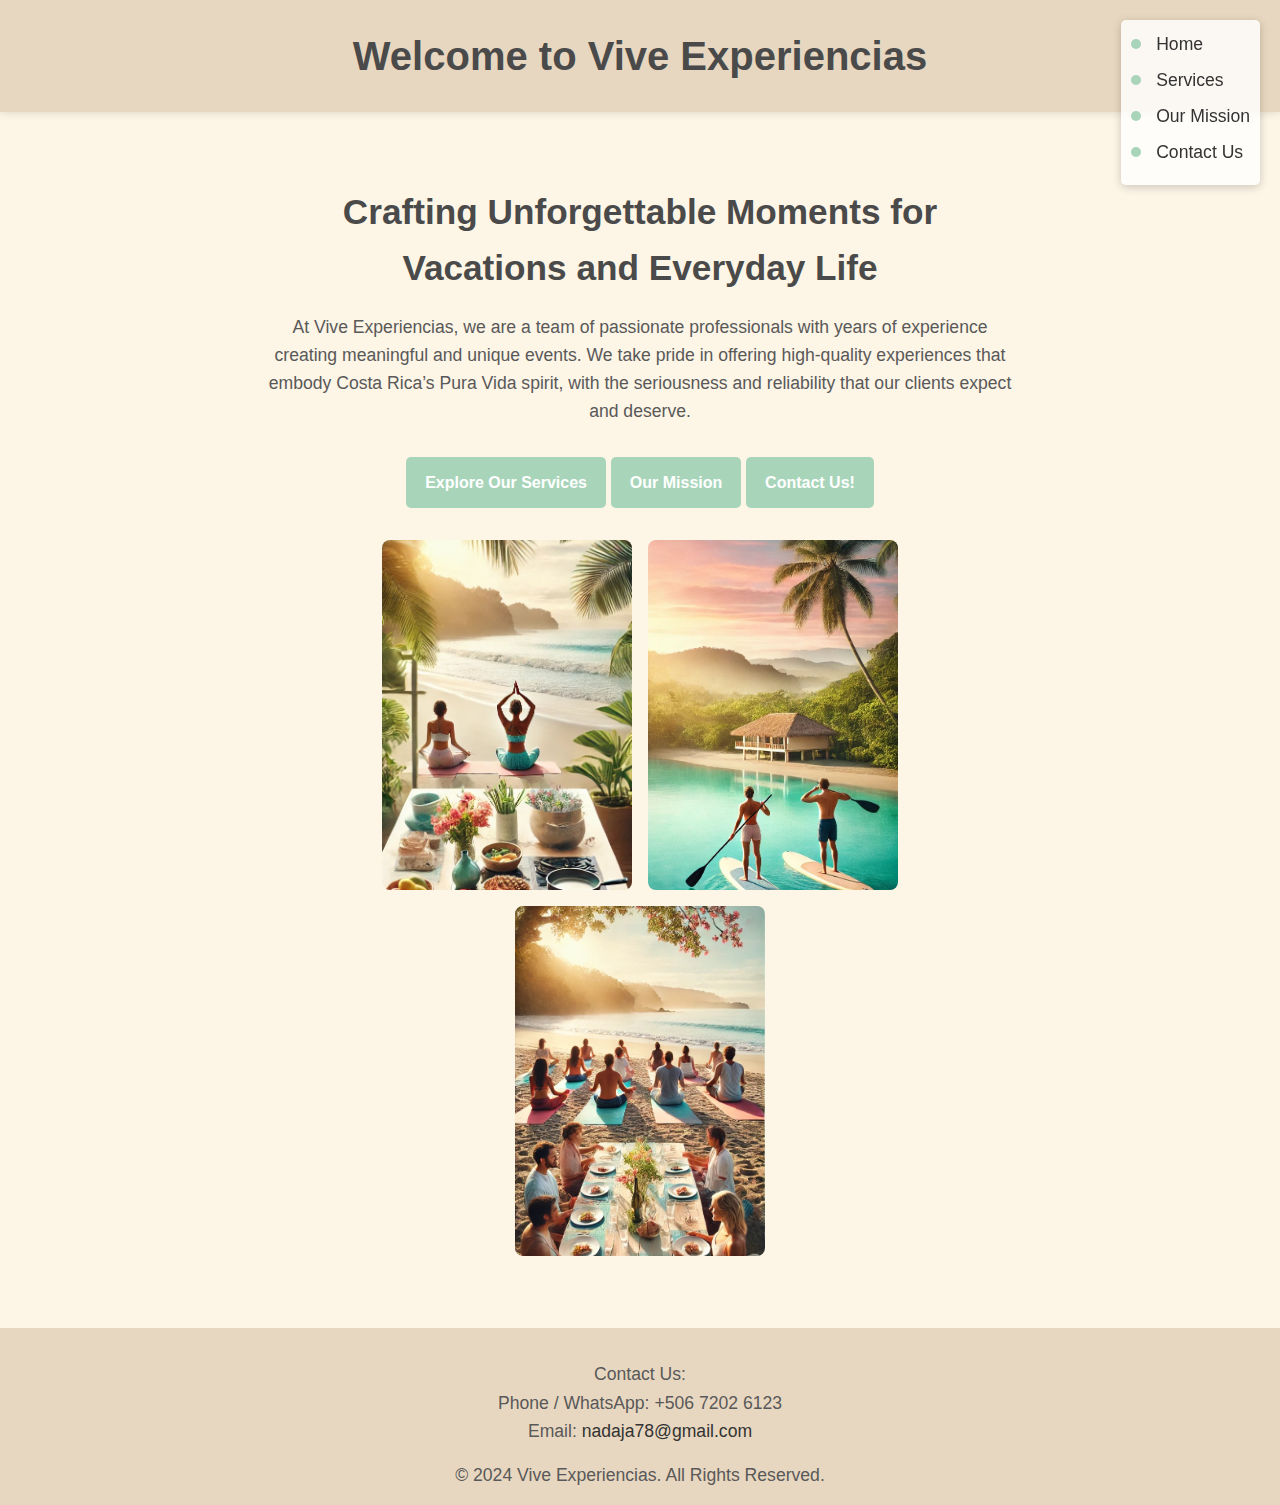
<file: index.html>
<!DOCTYPE html>
<html lang="en">
<head>
    <meta charset="UTF-8">
    <meta name="viewport" content="width=device-width, initial-scale=1.0">
    <title>Vive Experiencias - Crafting Unforgettable Moments</title>
    <link rel="stylesheet" href="style.css">
</head>
<body>

    <div class="jungle-overlay"></div>

    <header>
        <h1>Welcome to Vive Experiencias</h1>
    </header>

    <div class="container">
        <h2>Crafting Unforgettable Moments for Vacations and Everyday Life</h2>
        <p class="intro">At Vive Experiencias, we are a team of passionate professionals with years of experience creating meaningful and unique events. We take pride in offering high-quality experiences that embody Costa Rica’s Pura Vida spirit, with the seriousness and reliability that our clients expect and deserve.</p>
        
        <div class="button-container">
            <a href="services.html" class="section-link">Explore Our Services</a>
            <a href="mission.html" class="section-link">Our Mission</a>
            <a href="contact.html" class="section-link">Contact Us!</a> 
        </div>

        <div class="image-gallery">
            <img src="images/dsadawd.jpg" alt="Event Experience 1">
            <img src="images/dsddsdds.jpg" alt="Event Experience 2">
            <img src="images/dwdw.jpg" alt="Event Experience 3">
        </div>
    </div>

    <nav class="floating-menu">
        <ul>
            <li><a href="index.html">Home</a></li>
            <li><a href="services.html">Services</a></li>
            <li><a href="mission.html">Our Mission</a></li>
            <li><a href="contact.html">Contact Us</a></li>
        </ul>
    </nav>

    <footer>
        <p>Contact Us:<br>
            Phone / WhatsApp: +506 7202 6123<br>
            Email: <a href="mailto:nadaja78@gmail.com">nadaja78@gmail.com</a>
        </p>
        <p>&copy; 2024 Vive Experiencias. All Rights Reserved.</p>
    </footer>

    <script>
        window.addEventListener("load", () => {
            document.querySelector(".jungle-overlay").classList.add("move-overlay");
            
            // Optional: Remove overlay after animation to show content fully
            setTimeout(() => {
                document.querySelector(".jungle-overlay").style.display = "none";
                document.body.style.overflow = "auto"; // Restore scrolling after animation
            }, 1500); // Adjust timing to match CSS animation duration
        });
    </script>

</body>
</html>
</file>
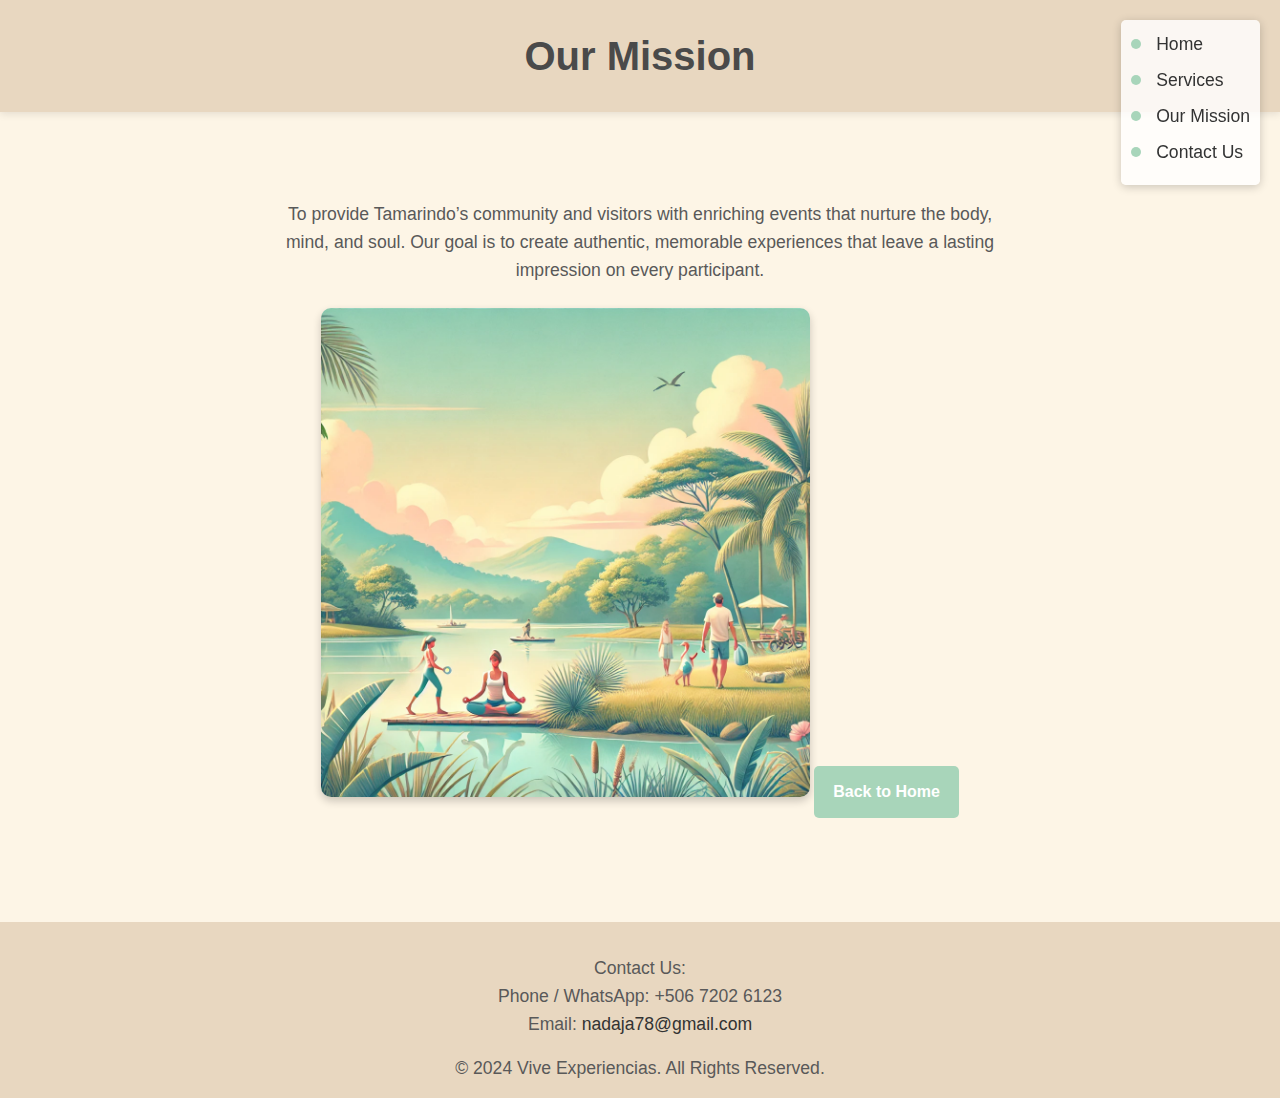
<file: mission.html>
<!DOCTYPE html>
<html lang="en">
<head>
    <meta charset="UTF-8">
    <meta name="viewport" content="width=device-width, initial-scale=1.0">
    <title>Our Mission - Vive Experiencias</title>
    <link rel="stylesheet" href="style.css">
    
</head>
<body>
    <div class="jungle-overlay"></div>
    <header>
        <h1>Our Mission</h1>
    </header>
<div class="container">
    <p>To provide Tamarindo’s community and visitors with enriching events that nurture the body, mind, and soul. Our goal is to create authentic, memorable experiences that leave a lasting impression on every participant.</p>
    <img src="images/DALL·E 2024-10-27 21.13.16 - A tranquil and inviting scene in Costa Rica featuring soft pastel tones. Display a serene landscape with lush tropical greenery, gentle hills in the b.webp" alt="Our Mission at Vive Experiencias" class="mission-img">
    <a href="index.html" class="back-link">Back to Home</a>
</div>

<nav class="floating-menu">
    <ul>
        <li><a href="index.html">Home</a></li>
        <li><a href="services.html">Services</a></li>
        <li><a href="mission.html">Our Mission</a></li>
        <li><a href="contact.html">Contact Us</a></li>
    </ul>
</nav>

<footer>
    <p>Contact Us:<br>
       Phone / WhatsApp: +506 7202 6123<br>
       Email: <a href="mailto:nadaja78@gmail.com">nadaja78@gmail.com</a>
    </p>
    <p>&copy; 2024 Vive Experiencias. All Rights Reserved.</p>
</footer>

<script>
    window.addEventListener("load", () => {
        document.querySelector(".jungle-overlay").classList.add("move-overlay");
        
        // Optional: Remove overlay after animation to show content fully
        setTimeout(() => {
            document.querySelector(".jungle-overlay").style.display = "none";
            document.body.style.overflow = "auto"; // Restore scrolling after animation
        }, 1500); // Adjust timing to match CSS animation duration
    });
</script>

</body>
</html>
</file>
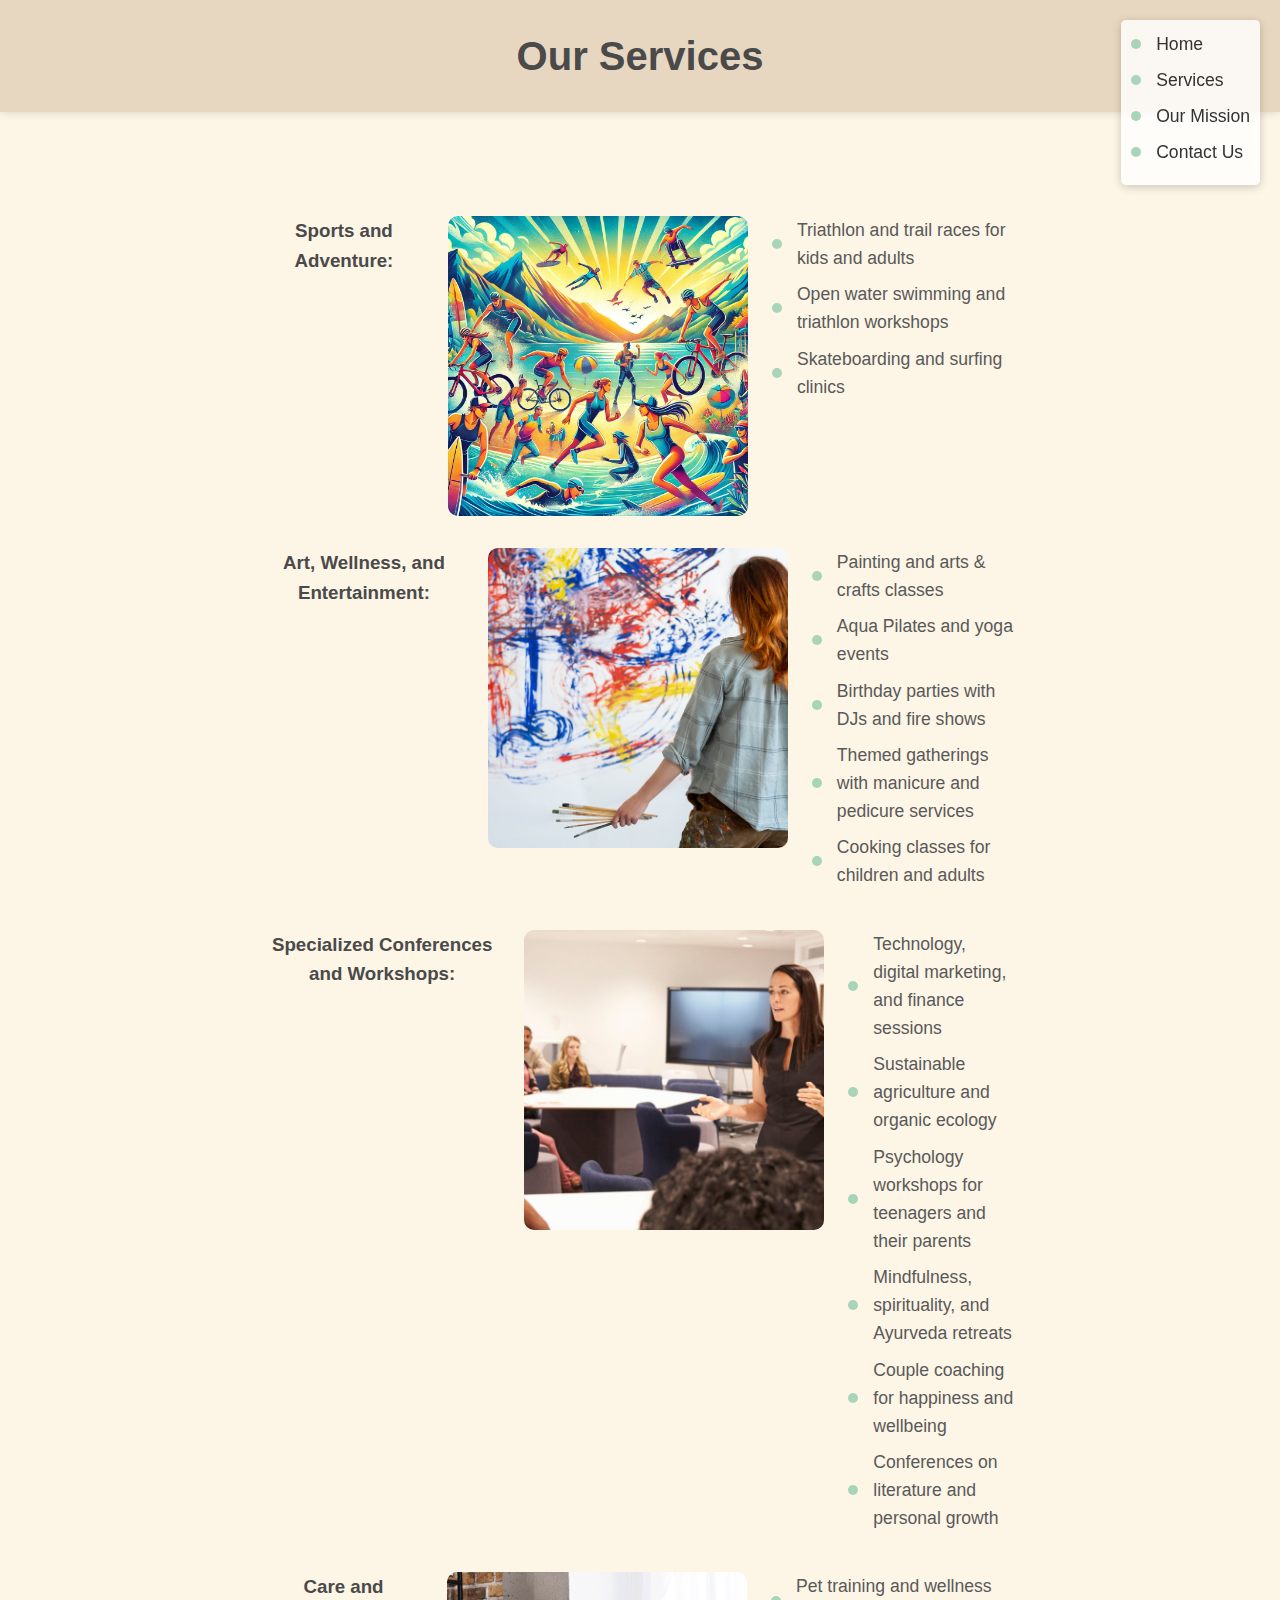
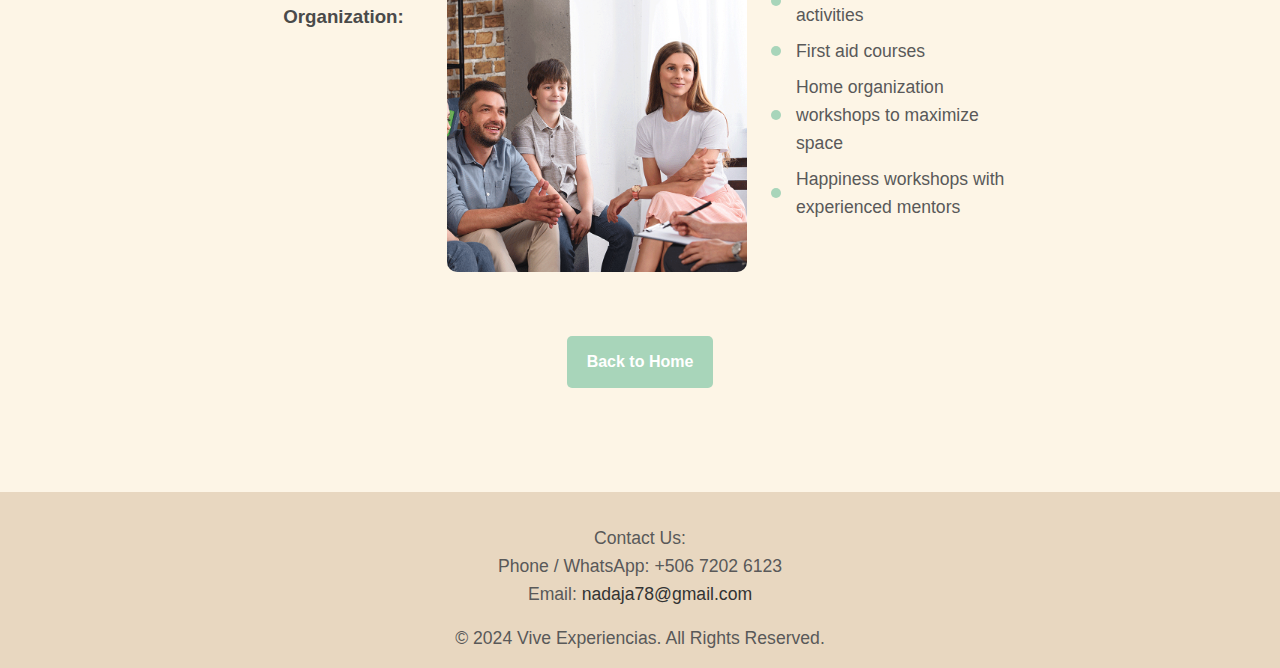
<file: services.html>
<!DOCTYPE html>
<html lang="en">
<head>
    <meta charset="UTF-8">
    <meta name="viewport" content="width=device-width, initial-scale=1.0">
    <title>Our Services - Vive Experiencias</title>
    <link rel="stylesheet" href="style.css"> <!-- Ensure this points to your CSS file -->
    
</head>
<body>
    <div class="jungle-overlay"></div>

    
    <header>
        <h1>Our Services</h1>
    </header>
<div class="container">
  

    <div class="service-category">
        <h3>Sports and Adventure:</h3>
        <div class="service-content">
            <img src="images/DALL·E 2024-10-27 21.45.17 - A vibrant and dynamic illustration representing sports and adventure activities. The image includes diverse individuals engaged in various outdoor spo.webp" alt="Sports and Adventure" class="section-image">
            <ul>
                <li>Triathlon and trail races for kids and adults</li>
                <li>Open water swimming and triathlon workshops</li>
                <li>Skateboarding and surfing clinics</li>
            </li>
        </ul>
        </div>
    </div>
    
    <div class="service-category">
        <h3>Art, Wellness, and Entertainment:</h3>
        <div class="service-content">
            <img src="images/af5401_d6753b1b130146faab813c4fa4d70604~mv2.webp" alt="Art, Wellness, and Entertainment" class="section-image">
            <ul>
                <li>Painting and arts & crafts classes</li>
                <li>Aqua Pilates and yoga events</li>
                <li>Birthday parties with DJs and fire shows</li>
                <li>Themed gatherings with manicure and pedicure services</li>
                <li>Cooking classes for children and adults</li>
            </ul>
        </div>
    </div>
    
    <div class="service-category">
        <h3>Specialized Conferences and Workshops:</h3>
        <div class="service-content">
            <img src="images/conferences-events-banner@2x-scaled-e1652808678149.jpg" alt="Specialized Conferences and Workshops" class="section-image">
            <ul>
                <li>Technology, digital marketing, and finance sessions</li>
                <li>Sustainable agriculture and organic ecology</li>
                <li>Psychology workshops for teenagers and their parents</li>
                <li>Mindfulness, spirituality, and Ayurveda retreats</li>
                <li>Couple coaching for happiness and wellbeing</li>
                <li>Conferences on literature and personal growth</li>
            </ul>
        </div>
    </div>
    
    <div class="service-category">
        <h3>Care and Organization:</h3>
        <div class="service-content">
            <img src="images/Reasons-for-Family-Counseling-and-Its-Benefits.webp" alt="Care and Organization" class="section-image">
            <ul>
                <li>Pet training and wellness activities</li>
                <li>First aid courses</li>
                <li>Home organization workshops to maximize space</li>
                <li>Happiness workshops with experienced mentors</li>
            </ul>
        </div>
    </div>

   
    <a href="index.html" class="back-link">Back to Home</a>
</div>

<nav class="floating-menu">
    <ul>
        <li><a href="index.html">Home</a></li>
        <li><a href="services.html">Services</a></li>
        <li><a href="mission.html">Our Mission</a></li>
        <li><a href="contact.html">Contact Us</a></li>
    </ul>
</nav>


<footer>
    <p>Contact Us:<br>
       Phone / WhatsApp: +506 7202 6123<br>
       Email: <a href="mailto:nadaja78@gmail.com">nadaja78@gmail.com</a>
    </p>
    <p>&copy; 2024 Vive Experiencias. All Rights Reserved.</p>
</footer>

<script>
    window.addEventListener("load", () => {
        document.querySelector(".jungle-overlay").classList.add("move-overlay");
        
        // Optional: Remove overlay after animation to show content fully
        setTimeout(() => {
            document.querySelector(".jungle-overlay").style.display = "none";
            document.body.style.overflow = "auto"; // Restore scrolling after animation
        }, 1500); // Adjust timing to match CSS animation duration
    });
</script>

</body>
</html>
</file>
<file: style.css>
/* Basic Reset */
* {
    margin: 0;
    padding: 0;
    box-sizing: border-box;
}

body {
    font-family: Arial, sans-serif;
    background-color: #fdf5e6; /* Consider changing to #fefaf1 if you prefer */
    color: #333;
    line-height: 1.6;
    display: flex;
    flex-direction: column;
    min-height: 100vh;
    
}

header {
    background-color: #e8d7c0;
    padding: 1.5rem;
    text-align: center;
    box-shadow: 0px 2px 8px rgba(0, 0, 0, 0.1);
}

h1 {
    font-size: 2.5rem;
    color: #4a4a4a;
}

.container {
    max-width: 800px; /* Adjust to 900px if you want uniformity across pages */
    margin: 3rem auto; /* Adjust margin for spacing */
    padding: 1.5rem;
    text-align: center;
}

.intro {
    font-size: 1.1rem;
    color: #595959;
    margin-bottom: 2rem;
}

h2 {
    color: #4a4a4a;
    font-size: 2.2rem;
}

p {
    font-size: 1.1rem;
    color: #595959;
    margin-top: 1rem;
}

.section-link {
    display: inline-block;
    padding: 0.8rem 1.2rem;
    background-color: #a8d5ba;
    color: white;
    font-weight: bold;
    border-radius: 5px;
    cursor: pointer;
    text-decoration: none;
    transition: background-color 0.3s;
}

.section-link:hover {
    background-color: #91c7a3;
    transform: scale(1.05);
    opacity: 0.9;
}

.image-gallery {
    display: flex;
    justify-content: center;
    gap: 1rem;
    flex-wrap: wrap;
    margin-top: 2rem;
}

/* Set images to a vertical aspect ratio */
.image-gallery img {
    width: 100%; /* Make images responsive */
    max-width: 250px; /* Set a narrower width */
    height: 350px; /* Increase height to create a vertical style */
    object-fit: cover; /* Keeps image centered while cropping */
    border-radius: 8px;
    transition: transform 0.3s, opacity 0.3s;
}

.image-gallery img:hover {
    transform: scale(1.05);
    opacity: 0.9;
}

/* For smaller screens */
@media (max-width: 768px) {
    .image-gallery img {
        max-width: 100%;
        height: auto; /* Allow full image to show on smaller screens */
    }
}

.jungle-overlay {
    position: fixed;
    top: 0;
    left: 0;
    width: 100vw;
    height: 100vh;
    background-image: url('images/top-view-leaves-background-removebg-preview.png'); /* Replace with your image path */
    background-size: cover;
    background-position: center;
    z-index: 10; /* Ensures overlay is above content initially */
    pointer-events: none;
    transition: transform 1s ease, opacity 1.5s ease;
}

/* Animate overlay to move outward */
.move-overlay {
    transform: scale(1.5); /* Adjust scale for desired effect */
    opacity: 0;
}

footer {
    background-color: #e8d7c0;
    color: #333;
    padding: 1rem;
    text-align: center;
    margin-top: auto;
    font-size: 0.9rem;
}

a {
    color: #333;
    text-decoration: none;
}

a:hover {
    text-decoration: underline;
}

/* Mission image styles */
.mission-img {
    width: 65%; /* Makes the image smaller */
    height: auto;
    border-radius: 10px;
    margin-top: 1.5rem;
    box-shadow: 0px 4px 8px rgba(0, 0, 0, 0.2);
    transition: transform 0.3s ease, box-shadow 0.3s ease; /* Smooth transition */
}

/* Scale up and add shadow on hover */
.mission-img:hover {
    transform: scale(1.05); /* Slightly enlarges image on hover */
    box-shadow: 0px 8px 16px rgba(0, 0, 0, 0.3); /* Increases shadow */
}

.back-link {
    display: inline-block;
    margin-top: 2rem;
    margin-bottom: 2rem; /* Added bottom margin for spacing */
    padding: 0.8rem 1.2rem;
    background-color: #a8d5ba;
    color: white;
    font-weight: bold;
    border-radius: 5px;
    text-decoration: none;
    transition: background-color 0.3s;
}

.back-link:hover {
    transform: scale(1.05); /* Slightly enlarges image on hover */
    box-shadow: 0px 8px 16px rgba(0, 0, 0, 0.3); /* Increases shadow */
}

/* Styles for circles in list items */
ul {
    list-style-type: none; /* Remove default list bullets */
    padding: 0; 
    text-align: left; 
    margin: 0; 
}

li {
    font-size: 1.1rem; 
    color: #595959; 
    margin-bottom: 0.5rem; 
    position: relative; /* Position relative to place circles */
    padding-left: 25px; /* Space for the circle */
}

li::before {
    content: ""; /* Empty content for the circle */
    display: inline-block; 
    width: 10px; /* Circle size */
    height: 10px; /* Circle size */
    background-color: #a8d5ba; /* Circle color */
    border-radius: 50%; /* Makes the circle */
    position: absolute; /* Position it absolutely */
    left: 0; /* Align it to the left */
    top: 50%; /* Center it vertically */
    transform: translateY(-50%); /* Adjust for vertical centering */
}

.service-category {
    display: flex; /* Use flexbox for alignment */
    align-items: flex-start; /* Align items at the start */
    margin: 2rem 0; /* Margin between categories */
}

.service-content {
    display: flex; /* Flexbox to align image and list */
    align-items: flex-start; /* Align items at the start */
}

.section-image {
    width: 300px; /* Set a fixed width */
    height: 300px; /* Set a fixed height */
    object-fit: cover; /* Ensures images fill the space without distortion */
    border-radius: 10px; /* Rounded corners */
    margin-right: 1.5rem; /* Space between image and text */
}

.service-category h3 {
    margin-bottom: 1rem; /* Add space below the heading */
    margin-right: 1.5rem; /* Optional: Add some space to the right of the heading */
    color: #4a4a4a; /* Ensure the heading color matches your theme */
}

.floating-menu {
    position: fixed; /* Keeps the menu in a fixed position */
    top: 20px; /* Distance from the top */
    right: 20px; /* Distance from the right */
    background-color: rgba(255, 255, 255, 0.8); /* Semi-transparent background */
    border-radius: 5px; /* Rounded corners */
    box-shadow: 0 2px 10px rgba(0, 0, 0, 0.2); /* Subtle shadow */
    padding: 10px; /* Padding inside the menu */
    z-index: 1000; /* Ensures the menu is on top */
}

.floating-menu ul {
    list-style: none; /* Remove bullet points */
    padding: 0; /* Remove padding */
    margin: 0; /* Remove margin */
}

.floating-menu li {
    margin-bottom: 0.5rem; /* Space between menu items */
}

.floating-menu a {
    text-decoration: none; /* Remove underline from links */
    color: #333; /* Link color */
    transition: color 0.3s; /* Smooth transition for hover effect */
}

.floating-menu a:hover {
    color: #a8d5ba; /* Change color on hover */
}


.contact-section {
    background-color: #f9f9f9; /* Light background for contrast */
    padding: 2rem 1rem; /* Padding for spacing */
    border-radius: 10px; /* Rounded corners for the section */
    box-shadow: 0 4px 8px rgba(0, 0, 0, 0.1); /* Subtle shadow */
    margin: 2rem 0; /* Margin around the section */
}

.contact-section h2 {
    text-align: center; /* Centering the title */
    color: #2c3e50; /* Darker color for the heading */
    font-size: 2rem; /* Font size for the heading */
    margin-bottom: 1.5rem; /* Space below the heading */
}

.contact-section label {
    display: block; /* Labels on new lines */
    margin: 1rem 0 0.5rem; /* Margin for spacing */
    color: #34495e; /* Dark grey color for labels */
    font-weight: bold; /* Bold labels */
}

.contact-section input,
.contact-section textarea {
    width: 100%; /* Full width inputs */
    padding: 0.75rem; /* Padding for inputs */
    border: 1px solid #ddd; /* Light border */
    border-radius: 5px; /* Rounded corners */
    font-size: 1rem; /* Font size for inputs */
    transition: border-color 0.3s; /* Transition for focus effect */
}

.contact-section input:focus,
.contact-section textarea:focus {
    border-color: #3498db; /* Border color on focus */
    outline: none; /* Remove default outline */
}

.contact-section button {
    background-color: #3498db; /* Primary button color */
    color: white; /* Text color for button */
    padding: 0.75rem; /* Padding for the button */
    border: none; /* No border */
    border-radius: 5px; /* Rounded corners */
    cursor: pointer; /* Pointer cursor for button */
    font-size: 1rem; /* Font size for button */
    margin-top: 1rem; /* Margin above the button */
    transition: background-color 0.3s; /* Transition for hover effect */
}

.contact-section button:hover {
    background-color: #2980b9; /* Darker color on hover */
}
</file>
